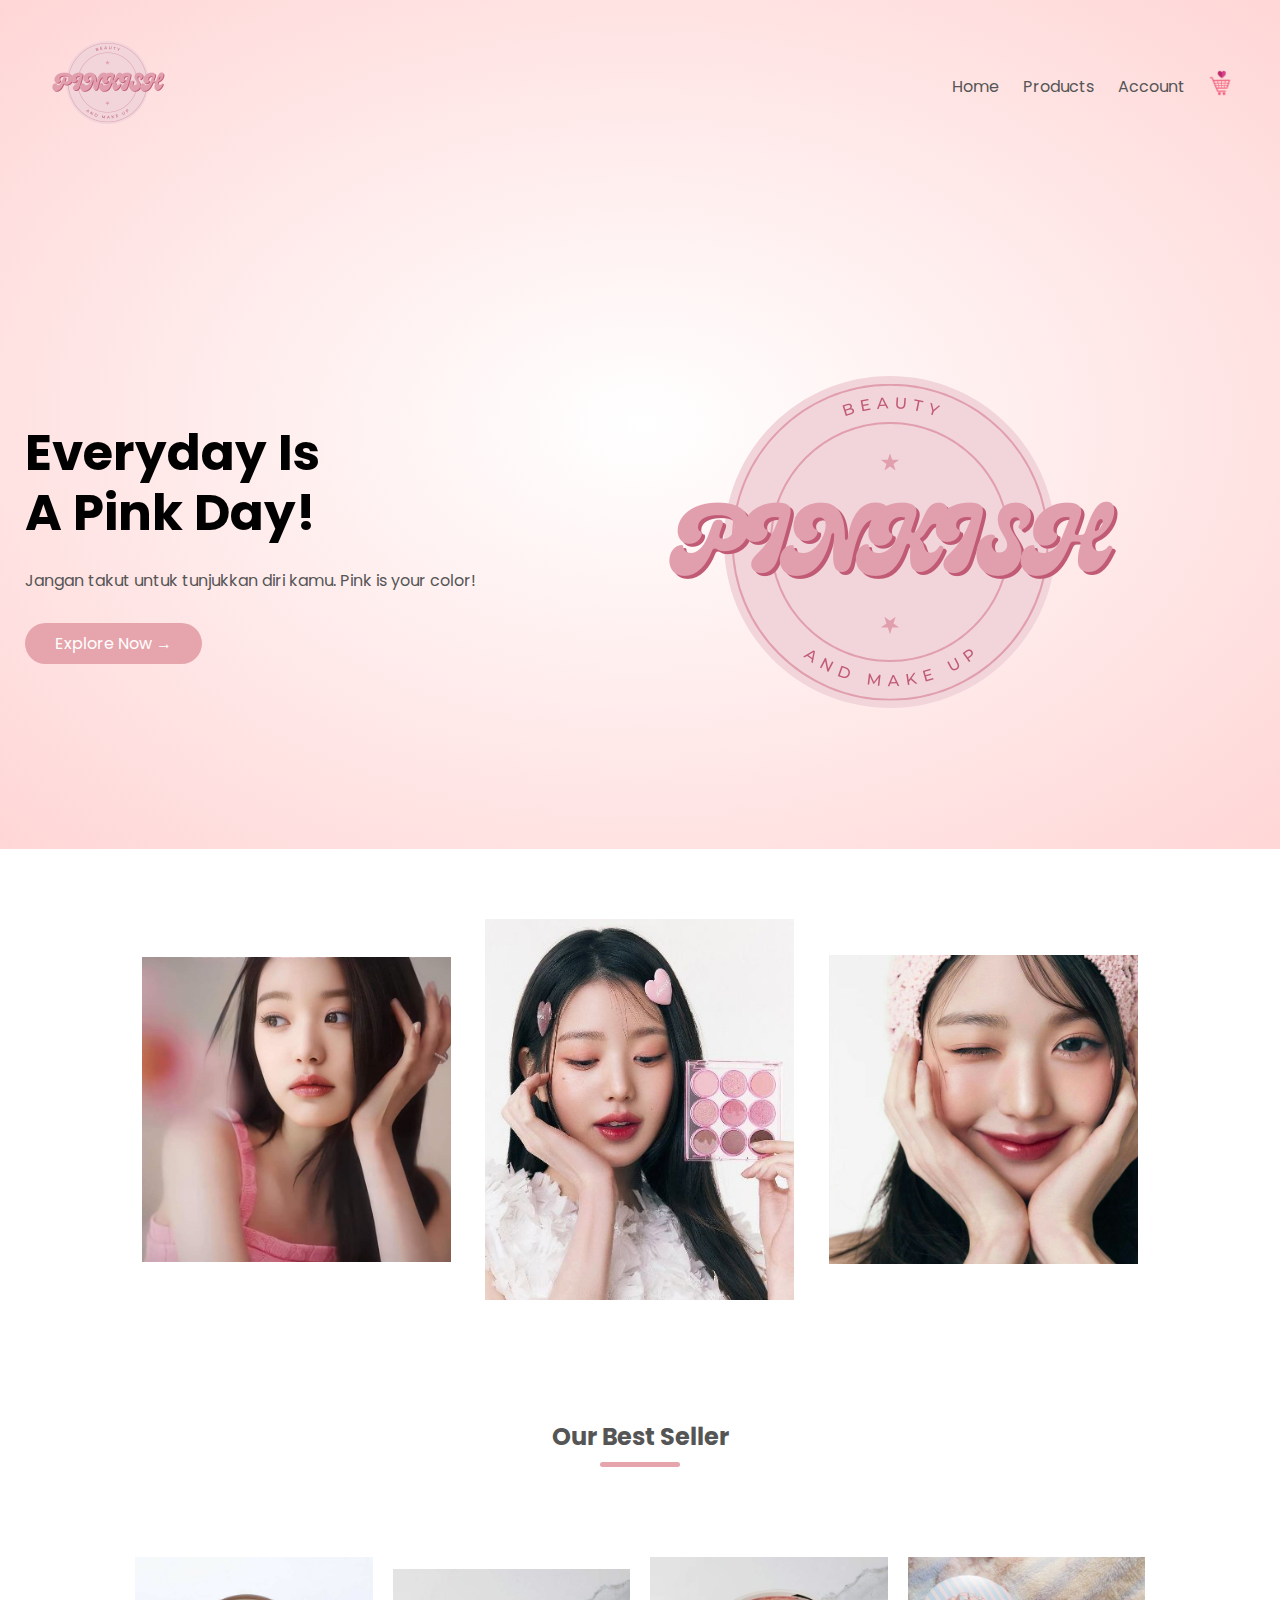
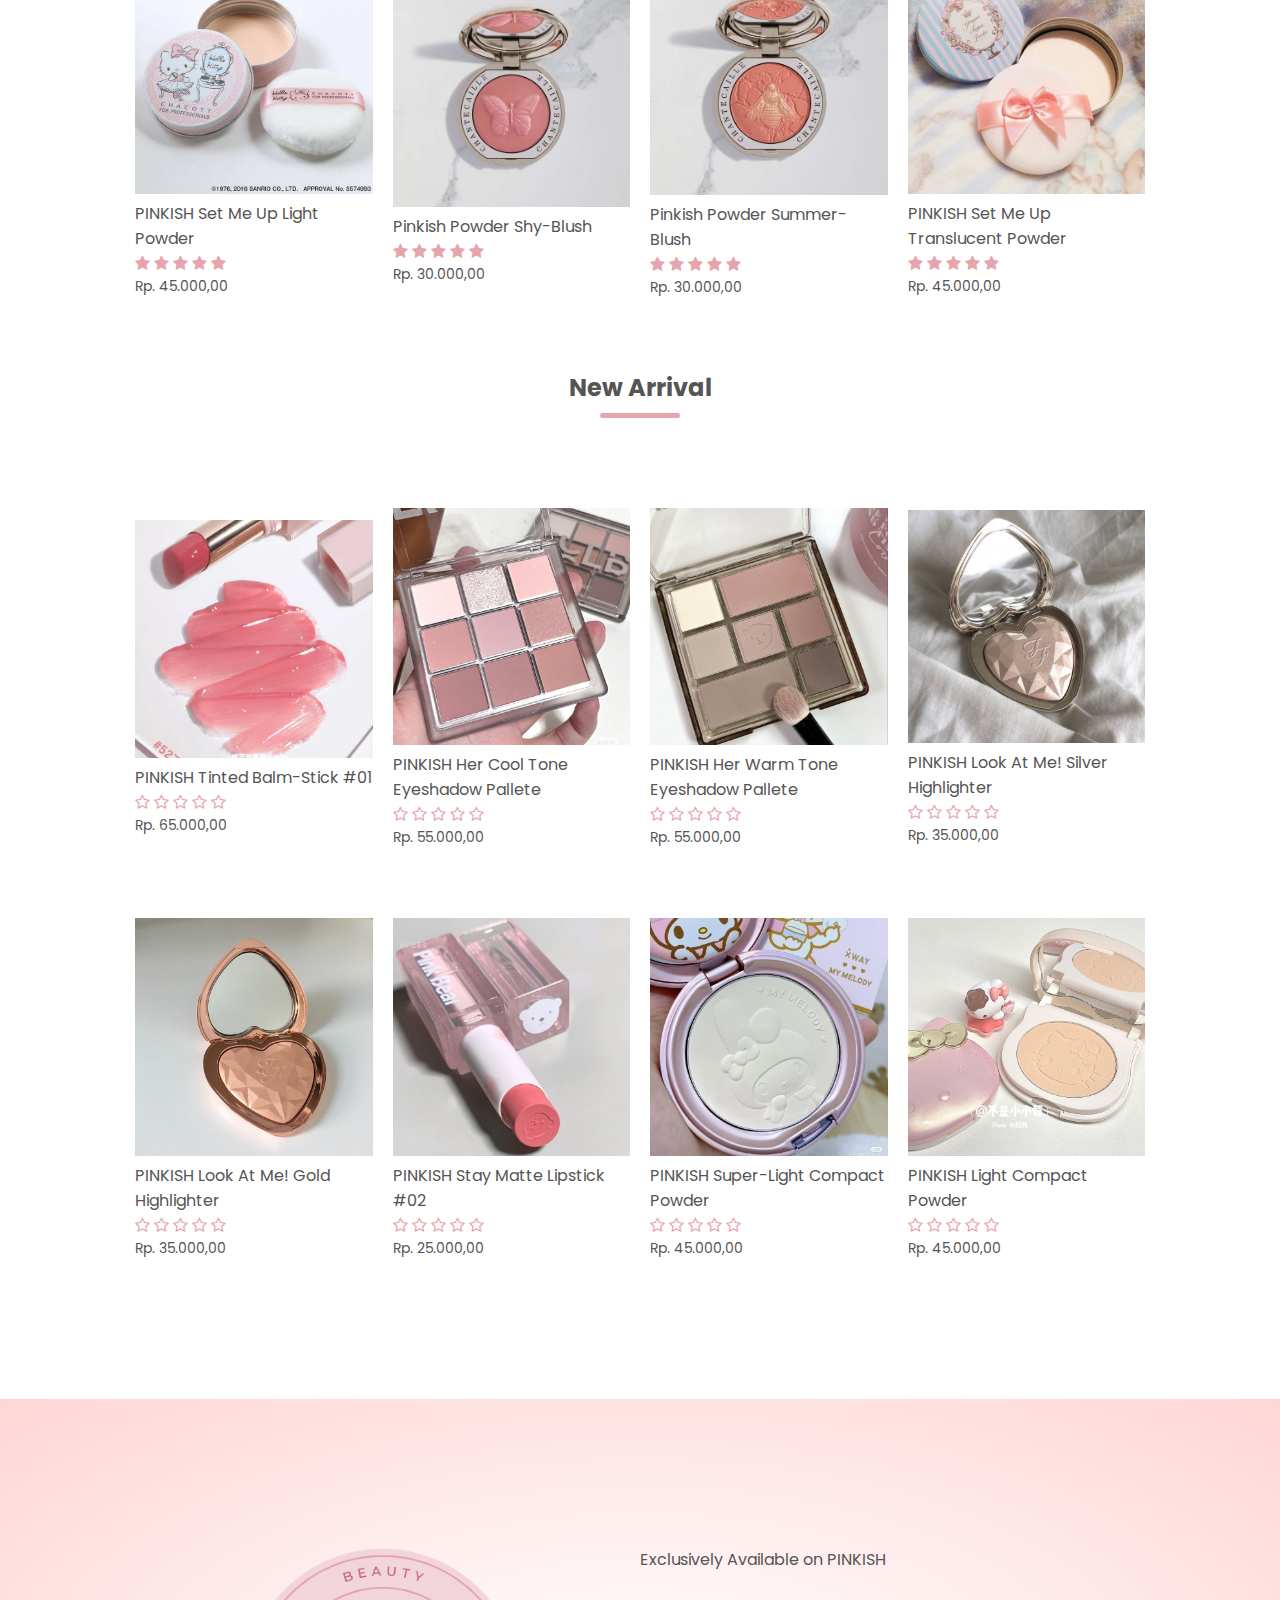
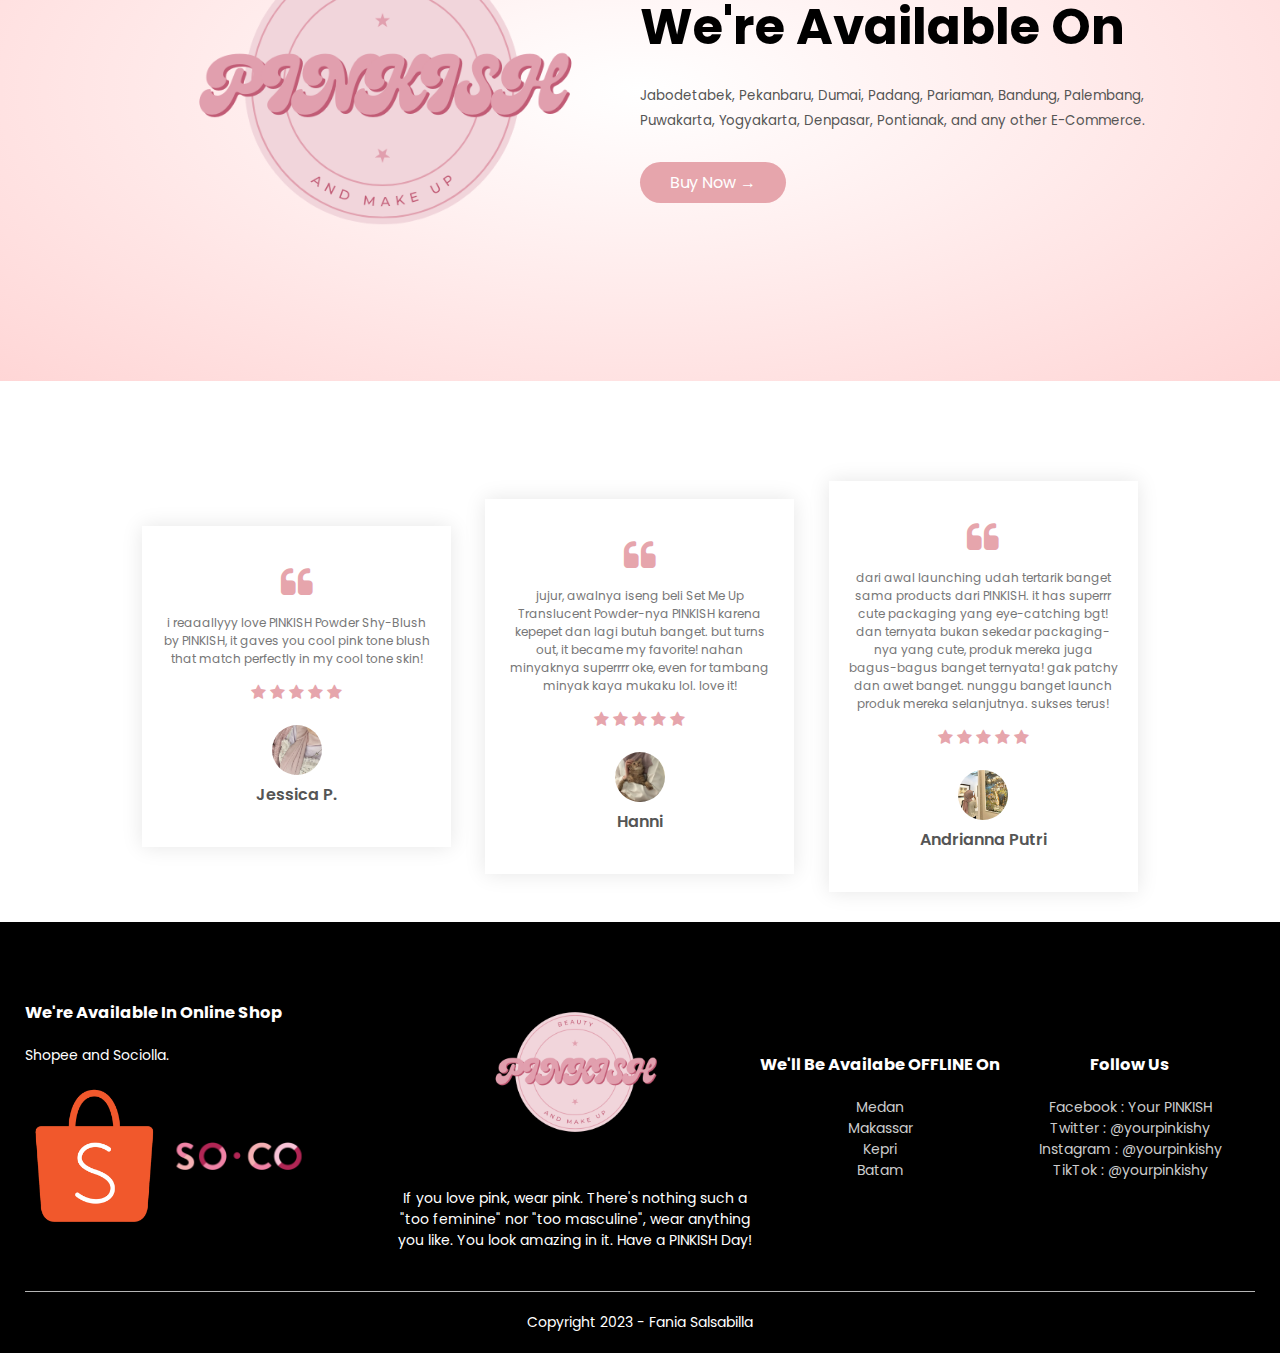
<file: index.html>
<!DOCTYPE html>
<html lang="en">
  <head>
    <meta charset="UTF-8" />
    <meta name="viewport" content="width=device-width, initial-scale=1.0" />
    <title>PINKISH | Your Make-Up Store</title>
    <link rel="stylesheet" href="style.css" />
    <link
      href="https://fonts.googleapis.com/css2?family=Poppins:wght@300;400;500;600;700&display=swap"
      rel="stylesheet"
    />
    <link
      rel="stylesheet"
      href="https://stackpath.bootstrapcdn.com/font-awesome/4.7.0/css/font-awesome.min.css"
    />
  </head>

  <body>
    <div class="header">
      <div class="container">
        <div class="navbar">
          <div class="logo">
            <a href="index.html"
              ><img src="logo.png" alt="logo" width="125px"
            /></a>
          </div>
          <nav>
            <ul id="MenuItems">
              <li><a href="index.html">Home</a></li>
              <li><a href="products.html">Products</a></li>
              <li><a href="account.html">Account</a></li>
            </ul>
          </nav>
          <a href="cart.html"
            ><img src="images/cart.png" width="30px" height="30px"
          /></a>
          <img src="images/menu.png" class="menu-icon" onclick="menutoggle()" />
        </div>
        <div class="row">
          <div class="col-2">
            <h1>
              Everyday Is <br />
              A Pink Day!
            </h1>
            <p>
              Jangan takut untuk tunjukkan diri kamu. Pink is your color!<br />
            </p>
            <a href="" class="btn">Explore Now &#8594;</a>
          </div>
          <div class="col-2">
            <img src="images/logo.png" />
          </div>
        </div>
      </div>
    </div>

    <!-- Feadtued Categories -->

    <div class="categories">
      <div class="small-container">
        <div class="row">
          <div class="col-3">
            <img src="images/mywony.jpg" />
          </div>
          <div class="col-3">
            <img src="images/wony.jpg" />
          </div>
          <div class="col-3">
            <img src="images/jang.jpg" />
          </div>
        </div>
      </div>
    </div>

    <!-- Featured Products -->

    <div class="small-container">
      <h2 class="title">Our Best Seller</h2>
      <div class="row">
        <div class="col-4">
          <a href="product_details.html"
            ><img src="images/translucent.jpg"
          /></a>
          <h4>PINKISH Set Me Up Light Powder</h4>
          <div class="rating">
            <i class="fa fa-star"></i>
            <i class="fa fa-star"></i>
            <i class="fa fa-star"></i>
            <i class="fa fa-star"></i>
            <i class="fa fa-star"></i>
          </div>
          <p>Rp. 45.000,00</p>
        </div>
        <div class="col-4">
          <img src="images/shyblush.jpg" />
          <h4>Pinkish Powder Shy-Blush</h4>
          <div class="rating">
            <i class="fa fa-star"></i>
            <i class="fa fa-star"></i>
            <i class="fa fa-star"></i>
            <i class="fa fa-star"></i>
            <i class="fa fa-star"></i>
          </div>
          <p>Rp. 30.000,00</p>
        </div>
        <div class="col-4">
          <img src="images/summerblush.jpg" />
          <h4>Pinkish Powder Summer-Blush</h4>
          <div class="rating">
            <i class="fa fa-star"></i>
            <i class="fa fa-star"></i>
            <i class="fa fa-star"></i>
            <i class="fa fa-star"></i>
            <i class="fa fa-star"></i>
          </div>
          <p>Rp. 30.000,00</p>
        </div>
        <div class="col-4">
          <img src="images/light.jpg" />
          <h4>PINKISH Set Me Up Translucent Powder</h4>
          <div class="rating">
            <i class="fa fa-star"></i>
            <i class="fa fa-star"></i>
            <i class="fa fa-star"></i>
            <i class="fa fa-star"></i>
            <i class="fa fa-star"></i>
          </div>
          <p>Rp. 45.000,00</p>
        </div>
      </div>
      <h2 class="title">New Arrival</h2>
      <div class="row">
        <div class="col-4">
          <img src="images/pinkbalm.jfif" />
          <h4>PINKISH Tinted Balm-Stick #01</h4>
          <div class="rating">
            <i class="fa fa-star-o"></i>
            <i class="fa fa-star-o"></i>
            <i class="fa fa-star-o"></i>
            <i class="fa fa-star-o"></i>
            <i class="fa fa-star-o"></i>
          </div>
          <p>Rp. 65.000,00</p>
        </div>
        <div class="col-4">
          <img src="images/cooltone.jfif" />
          <h4>PINKISH Her Cool Tone Eyeshadow Pallete</h4>
          <div class="rating">
            <i class="fa fa-star-o"></i>
            <i class="fa fa-star-o"></i>
            <i class="fa fa-star-o"></i>
            <i class="fa fa-star-o"></i>
            <i class="fa fa-star-o"></i>
          </div>
          <p>Rp. 55.000,00</p>
        </div>
        <div class="col-4">
          <img src="images/warmtone.jfif" />
          <h4>PINKISH Her Warm Tone Eyeshadow Pallete</h4>
          <div class="rating">
            <i class="fa fa-star-o"></i>
            <i class="fa fa-star-o"></i>
            <i class="fa fa-star-o"></i>
            <i class="fa fa-star-o"></i>
            <i class="fa fa-star-o"></i>
          </div>
          <p>Rp. 55.000,00</p>
        </div>
        <div class="col-4">
          <img src="images/silver.jfif" />
          <h4>PINKISH Look At Me! Silver Highlighter</h4>
          <div class="rating">
            <i class="fa fa-star-o"></i>
            <i class="fa fa-star-o"></i>
            <i class="fa fa-star-o"></i>
            <i class="fa fa-star-o"></i>
            <i class="fa fa-star-o"></i>
          </div>
          <p>Rp. 35.000,00</p>
        </div>
      </div>
      <div class="row">
        <div class="col-4">
          <img src="images/gold.jfif" />
          <h4>PINKISH Look At Me! Gold Highlighter</h4>
          <div class="rating">
            <i class="fa fa-star-o"></i>
            <i class="fa fa-star-o"></i>
            <i class="fa fa-star-o"></i>
            <i class="fa fa-star-o"></i>
            <i class="fa fa-star-o"></i>
          </div>
          <p>Rp. 35.000,00</p>
        </div>
        <div class="col-4">
          <img src="images/lipmatte.jfif" />
          <h4>PINKISH Stay Matte Lipstick #02</h4>
          <div class="rating">
            <i class="fa fa-star-o"></i>
            <i class="fa fa-star-o"></i>
            <i class="fa fa-star-o"></i>
            <i class="fa fa-star-o"></i>
            <i class="fa fa-star-o"></i>
          </div>
          <p>Rp. 25.000,00</p>
        </div>
        <div class="col-4">
          <img src="images/superlightcom.jfif" />
          <h4>PINKISH Super-Light Compact Powder</h4>
          <div class="rating">
            <i class="fa fa-star-o"></i>
            <i class="fa fa-star-o"></i>
            <i class="fa fa-star-o"></i>
            <i class="fa fa-star-o"></i>
            <i class="fa fa-star-o"></i>
          </div>
          <p>Rp. 45.000,00</p>
        </div>
        <div class="col-4">
          <img src="images/lightcom.jfif" />
          <h4>PINKISH Light Compact Powder</h4>
          <div class="rating">
            <i class="fa fa-star-o"></i>
            <i class="fa fa-star-o"></i>
            <i class="fa fa-star-o"></i>
            <i class="fa fa-star-o"></i>
            <i class="fa fa-star-o"></i>
          </div>
          <p>Rp. 45.000,00</p>
        </div>
      </div>
    </div>

    <!-- Offer -->
    <div class="offer">
      <div class="small-container">
        <div class="row">
          <div class="col-2">
            <img src="images/logo.png" class="offer-img" />
          </div>
          <div class="col-2">
            <p>Exclusively Available on PINKISH</p>
            <h1>We're Available On</h1>
            <small
              >Jabodetabek, Pekanbaru, Dumai, Padang, Pariaman, Bandung,
              Palembang, Puwakarta, Yogyakarta, Denpasar, Pontianak, and any
              other E-Commerce.<br
            /></small>
            <a href="products.html" class="btn">Buy Now &#8594;</a>
          </div>
        </div>
      </div>
    </div>

    <!-- Testimonial -->
    <div class="testimonial">
      <div class="small-container">
        <div class="row">
          <div class="col-3">
            <i class="fa fa-quote-left"></i>
            <p>
              i reaaallyyy love PINKISH Powder Shy-Blush by PINKISH, it gaves
              you cool pink tone blush that match perfectly in my cool tone
              skin!
            </p>
            <div class="rating">
              <i class="fa fa-star"></i>
              <i class="fa fa-star"></i>
              <i class="fa fa-star"></i>
              <i class="fa fa-star"></i>
              <i class="fa fa-star"></i>
            </div>
            <img src="images/jessica.jfif" />
            <h3>Jessica P.</h3>
          </div>
          <div class="col-3">
            <i class="fa fa-quote-left"></i>
            <p>
              jujur, awalnya iseng beli Set Me Up Translucent Powder-nya PINKISH
              karena kepepet dan lagi butuh banget. but turns out, it became my
              favorite! nahan minyaknya superrrr oke, even for tambang minyak
              kaya mukaku lol. love it!
            </p>
            <div class="rating">
              <i class="fa fa-star"></i>
              <i class="fa fa-star"></i>
              <i class="fa fa-star"></i>
              <i class="fa fa-star"></i>
              <i class="fa fa-star"></i>
            </div>
            <img src="images/hanni.jfif" />
            <h3>Hanni</h3>
          </div>
          <div class="col-3">
            <i class="fa fa-quote-left"></i>
            <p>
              dari awal launching udah tertarik banget sama products dari
              PINKISH. it has superrr cute packaging yang eye-catching bgt! dan
              ternyata bukan sekedar packaging-nya yang cute, produk mereka juga
              bagus-bagus banget ternyata! gak patchy dan awet banget. nunggu
              banget launch produk mereka selanjutnya. sukses terus!
            </p>
            <div class="rating">
              <i class="fa fa-star"></i>
              <i class="fa fa-star"></i>
              <i class="fa fa-star"></i>
              <i class="fa fa-star"></i>
              <i class="fa fa-star"></i>
            </div>
            <img src="images/andriana.jfif" />
            <h3>Andrianna Putri</h3>
          </div>
        </div>
      </div>
    </div>

    <!-- Footer -->
    <div class="footer">
      <div class="container">
        <div class="row">
          <div class="footer-col-1">
            <h3>We're Available In Online Shop</h3>
            <p>Shopee and Sociolla.</p>
            <div class="app-logo">
              <img src="images/shopee.png" />
              <img src="images/sociolla.png" />
            </div>
          </div>
          <div class="footer-col-2">
            <img src="images/logo.png" />
            <p>
              If you love pink, wear pink. There's nothing such a "too feminine"
              nor "too masculine", wear anything you like. You look amazing in
              it. Have a PINKISH Day!
            </p>
          </div>
          <div class="footer-col-3">
            <h3>We'll Be Availabe OFFLINE On</h3>
            <ul>
              <li>Medan</li>
              <li>Makassar</li>
              <li>Kepri</li>
              <li>Batam</li>
            </ul>
          </div>
          <div class="footer-col-4">
            <h3>Follow Us</h3>
            <ul>
              <li>Facebook : Your PINKISH</li>
              <li>Twitter : @yourpinkishy</li>
              <li>Instagram : @yourpinkishy</li>
              <li>TikTok : @yourpinkishy</li>
            </ul>
          </div>
        </div>
        <hr />
        <p class="copyright">Copyright 2023 - Fania Salsabilla</p>
      </div>
    </div>

    <!-- javascript -->

    <script>
      var MenuItems = document.getElementById("MenuItems");
      MenuItems.style.maxHeight = "0px";
      function menutoggle() {
        if (MenuItems.style.maxHeight == "0px") {
          MenuItems.style.maxHeight = "200px";
        } else {
          MenuItems.style.maxHeight = "0px";
        }
      }
    </script>
  </body>
</html>
</file>
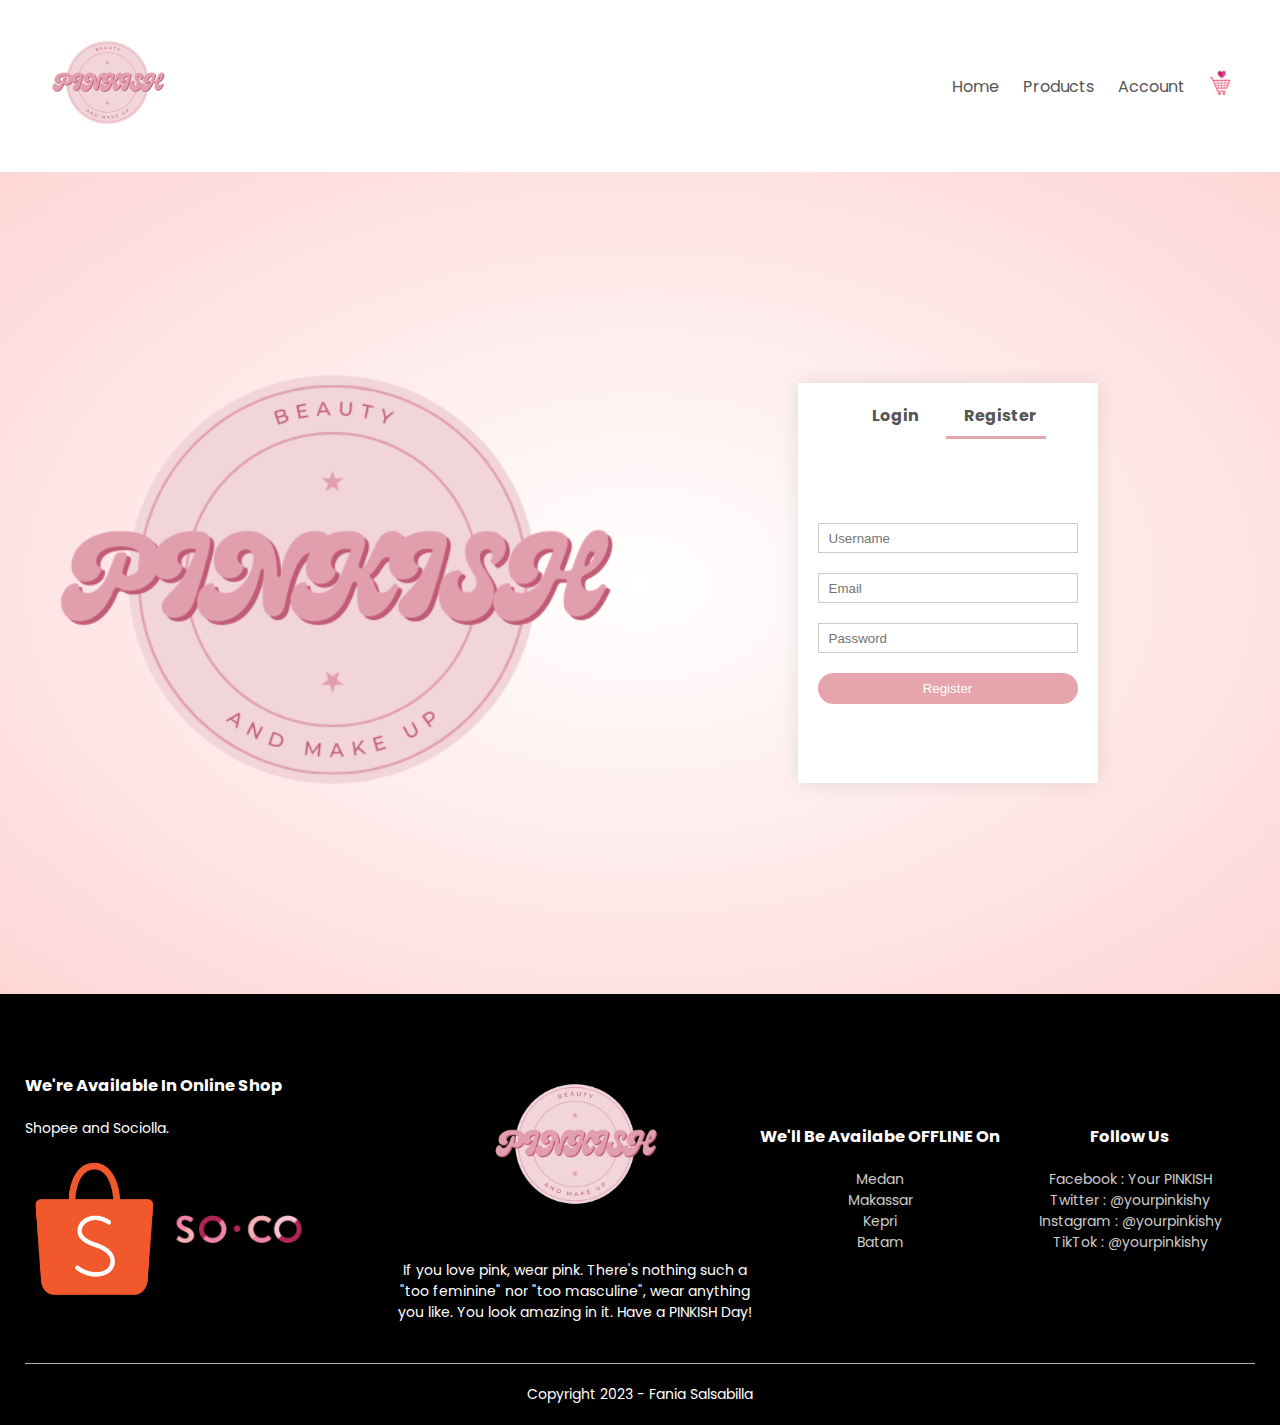
<file: account.html>
<!DOCTYPE html>
<html lang="en">
  <head>
    <meta charset="UTF-8" />
    <meta name="viewport" content="width=device-width, initial-scale=1.0" />
    <title>Account | PINKISH</title>
    <link rel="stylesheet" href="style.css" />
    <link
      href="https://fonts.googleapis.com/css2?family=Poppins:wght@300;400;500;600;700&display=swap"
      rel="stylesheet"
    />
    <link
      rel="stylesheet"
      href="https://stackpath.bootstrapcdn.com/font-awesome/4.7.0/css/font-awesome.min.css"
    />
  </head>

  <body>
    <div class="container">
      <div class="navbar">
        <div class="logo">
          <a href="index.html"
            ><img src="images/logo.png" alt="logo" width="125px"
          /></a>
        </div>
        <nav>
          <ul id="MenuItems">
            <li><a href="index.html">Home</a></li>
            <li><a href="products.html">Products</a></li>
            <li><a href="account.html">Account</a></li>
          </ul>
        </nav>
        <a href="cart.html"
          ><img src="images/cart.png" width="30px" height="30px"
        /></a>
        <img src="images/logo.png" class="menu-icon" onclick="menutoggle()" />
      </div>
    </div>

    <!-- Account Page -->
    <div class="account-page">
      <div class="container">
        <div class="row">
          <div class="col-2">
            <img src="images/logo.png" width="100%" />
          </div>
          <div class="col-2">
            <div class="form-container">
              <div class="form-btn">
                <span onclick="login()">Login</span>
                <span onclick="register()">Register</span>
                <hr id="Indicator" />
              </div>
              <form id="LoginForm">
                <input type="text" placeholder="Username" />
                <input type="password" placeholder="Password" />
                <button type="submit" class="btn">Login</button>
                <a href="">Forget Password</a>
              </form>

              <form id="RegForm">
                <input type="text" placeholder="Username" />
                <input type="email" placeholder="Email" />
                <input type="password" placeholder="Password" />
                <button type="submit" class="btn">Register</button>
              </form>
            </div>
          </div>
        </div>
      </div>
    </div>

    <!-- Footer -->
    <div class="footer">
      <div class="container">
        <div class="row">
          <div class="footer-col-1">
            <h3>We're Available In Online Shop</h3>
            <p>Shopee and Sociolla.</p>
            <div class="app-logo">
              <img src="images/shopee.png" />
              <img src="images/sociolla.png" />
            </div>
          </div>
          <div class="footer-col-2">
            <img src="images/logo.png" />
            <p>
              If you love pink, wear pink. There's nothing such a "too feminine"
              nor "too masculine", wear anything you like. You look amazing in
              it. Have a PINKISH Day!
            </p>
          </div>
          <div class="footer-col-3">
            <h3>We'll Be Availabe OFFLINE On</h3>
            <ul>
              <li>Medan</li>
              <li>Makassar</li>
              <li>Kepri</li>
              <li>Batam</li>
            </ul>
          </div>
          <div class="footer-col-4">
            <h3>Follow Us</h3>
            <ul>
              <li>Facebook : Your PINKISH</li>
              <li>Twitter : @yourpinkishy</li>
              <li>Instagram : @yourpinkishy</li>
              <li>TikTok : @yourpinkishy</li>
            </ul>
          </div>
        </div>
        <hr />
        <p class="copyright">Copyright 2023 - Fania Salsabilla</p>
      </div>
    </div>

    <!-- javascript -->

    <script>
      var MenuItems = document.getElementById("MenuItems");
      MenuItems.style.maxHeight = "0px";
      function menutoggle() {
        if (MenuItems.style.maxHeight == "0px") {
          MenuItems.style.maxHeight = "200px";
        } else {
          MenuItems.style.maxHeight = "0px";
        }
      }
    </script>

    <!-- Toggle Form -->
    <script>
      var LoginForm = document.getElementById("LoginForm");
      var RegForm = document.getElementById("RegForm");
      var Indicator = document.getElementById("Indicator");
      function register() {
        RegForm.style.transform = "translatex(0px)";
        LoginForm.style.transform = "translatex(0px)";
        Indicator.style.transform = "translateX(100px)";
      }
      function login() {
        RegForm.style.transform = "translatex(300px)";
        LoginForm.style.transform = "translatex(300px)";
        Indicator.style.transform = "translate(0px)";
      }
    </script>
  </body>
</html>
</file>
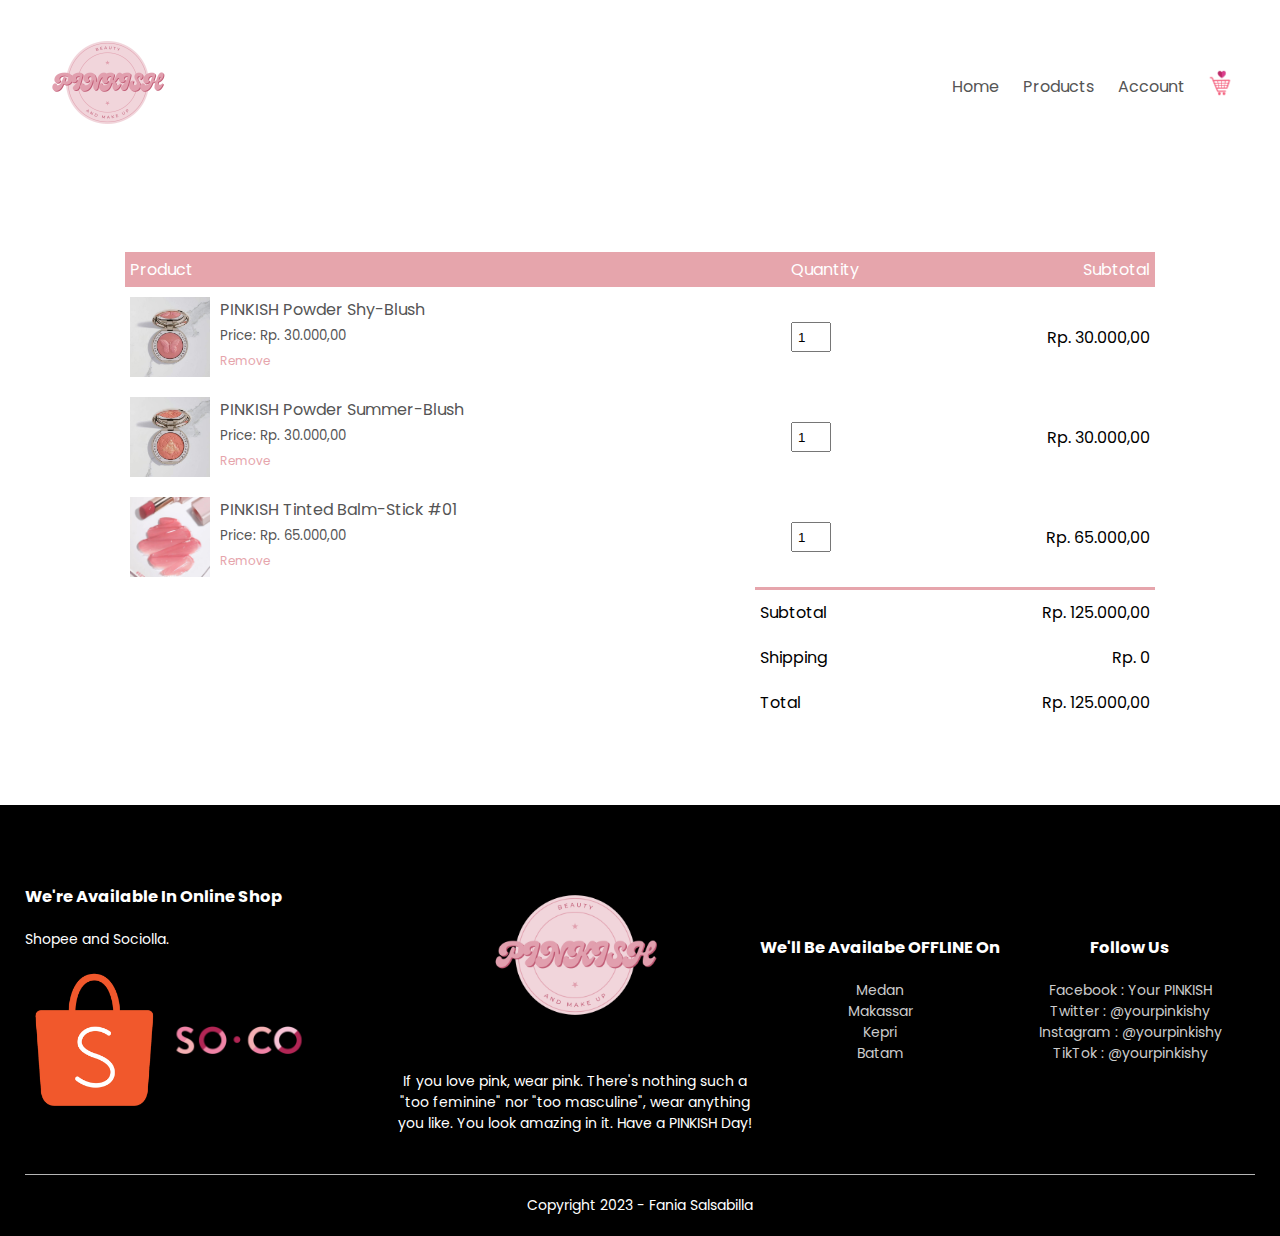
<file: cart.html>
<!DOCTYPE html>
<html lang="en">
  <head>
    <meta charset="UTF-8" />
    <meta name="viewport" content="width=device-width, initial-scale=1.0" />
    <title>Charts | PINKISH</title>
    <link rel="stylesheet" href="style.css" />
    <link
      href="https://fonts.googleapis.com/css2?family=Poppins:wght@300;400;500;600;700&display=swap"
      rel="stylesheet"
    />
    <link
      rel="stylesheet"
      href="https://stackpath.bootstrapcdn.com/font-awesome/4.7.0/css/font-awesome.min.css"
    />
  </head>

  <body>
    <div class="container">
      <div class="navbar">
        <div class="logo">
          <a href="index.html"
            ><img src="images/logo.png" alt="logo" width="125px"
          /></a>
        </div>
        <nav>
          <ul id="MenuItems">
            <li><a href="index.html">Home</a></li>
            <li><a href="products.html">Products</a></li>
            <li><a href="account.html">Account</a></li>
          </ul>
        </nav>
        <a href="cart.html"
          ><img src="images/cart.png" width="30px" height="30px"
        /></a>
        <img src="images/menu.png" class="menu-icon" onclick="menutoggle()" />
      </div>
    </div>

    <!-- Cart items details -->
    <div class="small-container cart-page">
      <table>
        <tr>
          <th>Product</th>
          <th>Quantity</th>
          <th>Subtotal</th>
        </tr>
        <tr>
          <td>
            <div class="cart-info">
              <img src="images/shyblush.jpg" />
              <div>
                <p>PINKISH Powder Shy-Blush</p>
                <small>Price: Rp. 30.000,00 </small>
                <br />
                <a href="">Remove</a>
              </div>
            </div>
          </td>
          <td><input type="number" value="1" /></td>
          <td>Rp. 30.000,00</td>
        </tr>
        <tr>
          <td>
            <div class="cart-info">
              <img src="images/summerblush.jpg" />
              <div>
                <p>PINKISH Powder Summer-Blush</p>
                <small>Price: Rp. 30.000,00</small>
                <br />
                <a href="">Remove</a>
              </div>
            </div>
          </td>
          <td><input type="number" value="1" /></td>
          <td>Rp. 30.000,00</td>
        </tr>
        <tr>
          <td>
            <div class="cart-info">
              <img src="images/pinkbalm.jfif" />
              <div>
                <p>PINKISH Tinted Balm-Stick #01</p>
                <small>Price: Rp. 65.000,00</small>
                <br />
                <a href="">Remove</a>
              </div>
            </div>
          </td>
          <td><input type="number" value="1" /></td>
          <td>Rp. 65.000,00</td>
        </tr>
      </table>
      <div class="total-price">
        <table>
          <tr>
            <td>Subtotal</td>
            <td>Rp. 125.000,00</td>
          </tr>
          <tr>
            <td>Shipping</td>
            <td>Rp. 0</td>
          </tr>
          <tr>
            <td>Total</td>
            <td>Rp. 125.000,00</td>
          </tr>
        </table>
      </div>
    </div>

    <!-- Footer -->
    <div class="footer">
      <div class="container">
        <div class="row">
          <div class="footer-col-1">
            <h3>We're Available In Online Shop</h3>
            <p>Shopee and Sociolla.</p>
            <div class="app-logo">
              <img src="images/shopee.png" />
              <img src="images/sociolla.png" />
            </div>
          </div>
          <div class="footer-col-2">
            <img src="images/logo.png" />
            <p>
              If you love pink, wear pink. There's nothing such a "too feminine"
              nor "too masculine", wear anything you like. You look amazing in
              it. Have a PINKISH Day!
            </p>
          </div>
          <div class="footer-col-3">
            <h3>We'll Be Availabe OFFLINE On</h3>
            <ul>
              <li>Medan</li>
              <li>Makassar</li>
              <li>Kepri</li>
              <li>Batam</li>
            </ul>
          </div>
          <div class="footer-col-4">
            <h3>Follow Us</h3>
            <ul>
              <li>Facebook : Your PINKISH</li>
              <li>Twitter : @yourpinkishy</li>
              <li>Instagram : @yourpinkishy</li>
              <li>TikTok : @yourpinkishy</li>
            </ul>
          </div>
        </div>
        <hr />
        <p class="copyright">Copyright 2023 - Fania Salsabilla</p>
      </div>
    </div>

    <!-- javascript -->

    <script>
      var MenuItems = document.getElementById("MenuItems");
      MenuItems.style.maxHeight = "0px";
      function menutoggle() {
        if (MenuItems.style.maxHeight == "0px") {
          MenuItems.style.maxHeight = "200px";
        } else {
          MenuItems.style.maxHeight = "0px";
        }
      }
    </script>
  </body>
</html>
</file>
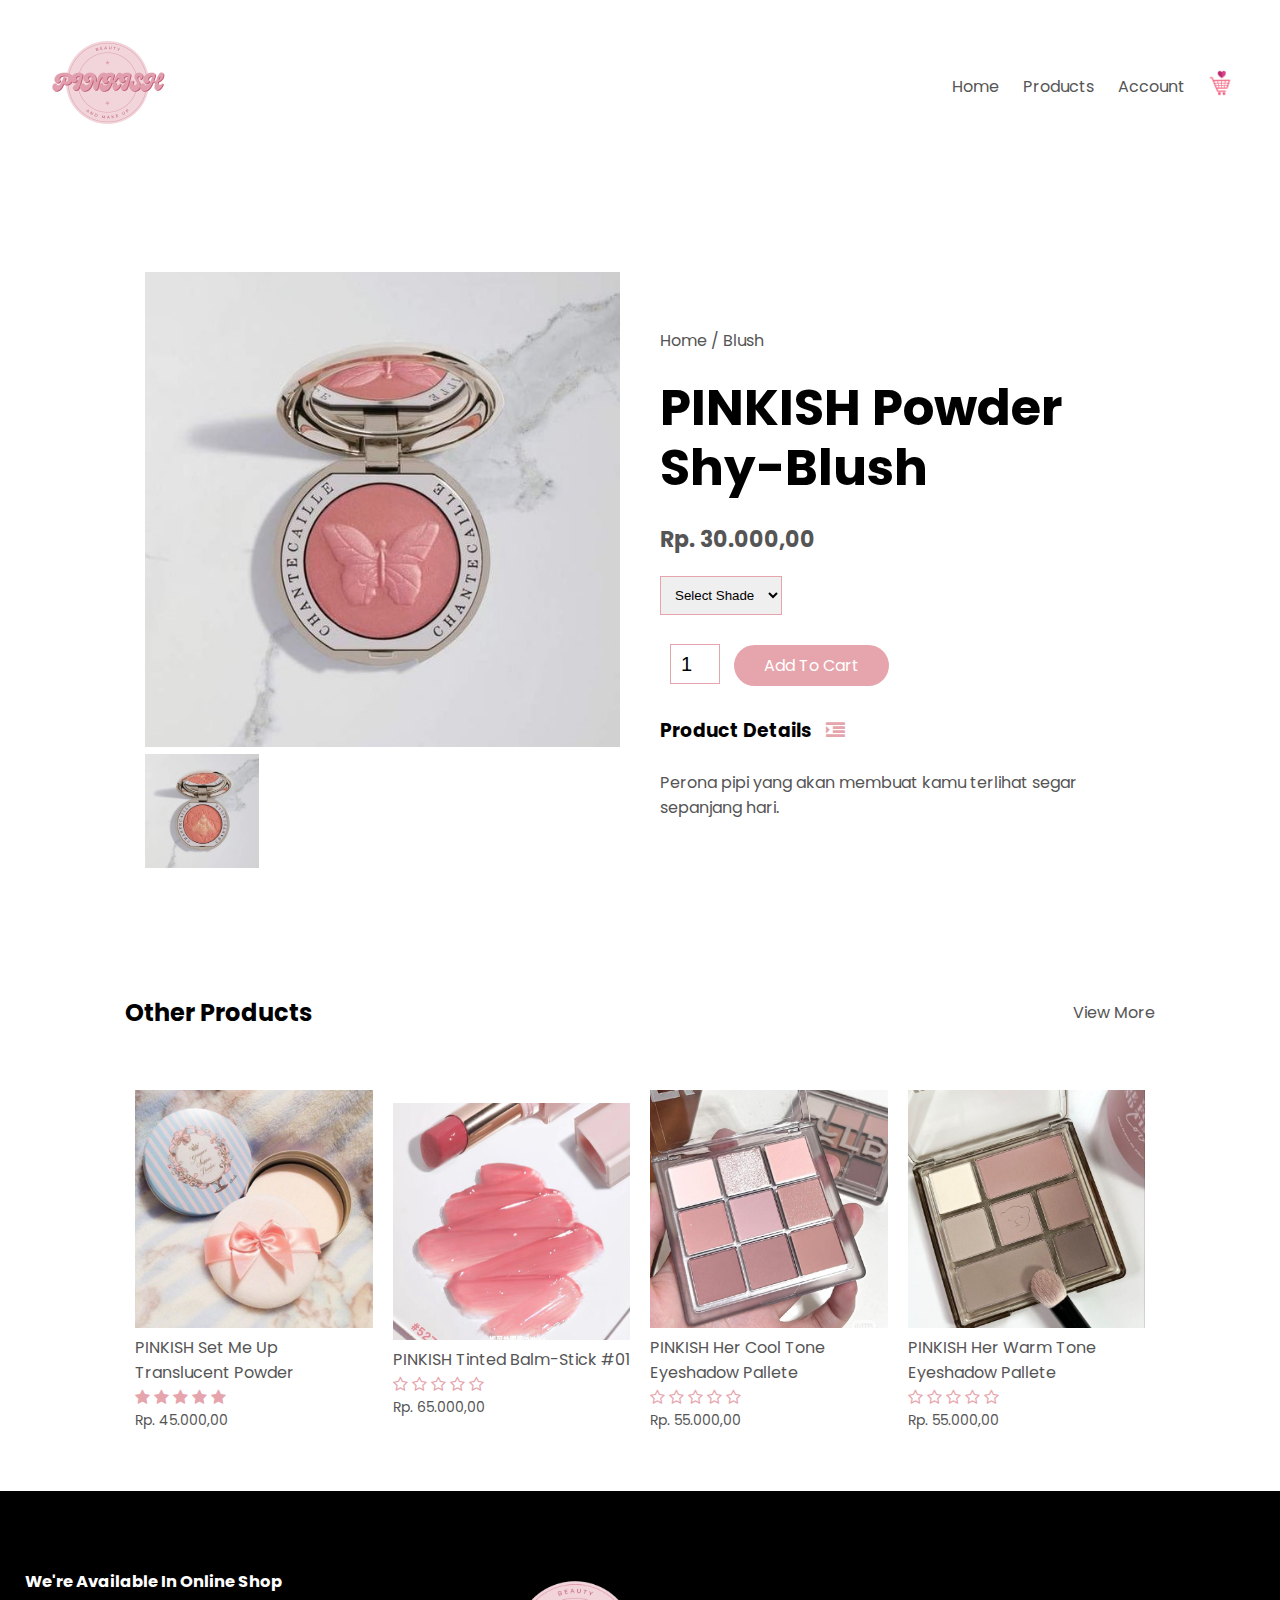
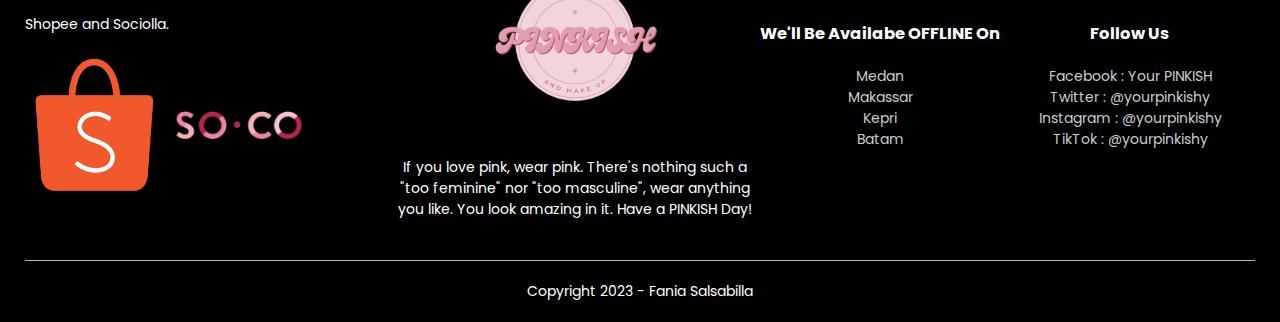
<file: productDetails.html>
<!DOCTYPE html>
<html lang="en">
  <head>
    <meta charset="UTF-8" />
    <meta name="viewport" content="width=device-width, initial-scale=1.0" />
    <title>Product Details / PINKISH</title>
    <link rel="stylesheet" href="style.css" />
    <link
      href="https://fonts.googleapis.com/css2?family=Poppins:wght@300;400;500;600;700&display=swap"
      rel="stylesheet"
    />
    <link
      rel="stylesheet"
      href="https://stackpath.bootstrapcdn.com/font-awesome/4.7.0/css/font-awesome.min.css"
    />
  </head>

  <body>
    <div class="container">
      <div class="navbar">
        <div class="logo">
          <a href="index.html"
            ><img src="images/logo.png" alt="logo" width="125px"
          /></a>
        </div>
        <nav>
          <ul id="MenuItems">
            <li><a href="index.html">Home</a></li>
            <li><a href="products.html">Products</a></li>
            <li><a href="account.html">Account</a></li>
          </ul>
        </nav>
        <a href="cart.html"
          ><img src="images/cart.png" width="30px" height="30px"
        /></a>
        <img src="images/menu.png" class="menu-icon" onclick="menutoggle()" />
      </div>
    </div>

    <!-- Single Products -->
    <div class="small-container single-product">
      <div class="row">
        <div class="col-2">
          <img src="images/shyblush.jpg" width="100%" id="ProductImg" />

          <div class="small-img-row">
            <div class="small-img-col">
              <img
                src="images/summerblush.jpg"
                width="100%"
                class="small-img"
              />
            </div>
          </div>
        </div>
        <div class="col-2">
          <p>Home / Blush</p>
          <h1>PINKISH Powder Shy-Blush</h1>
          <h4>Rp. 30.000,00</h4>
          <select>
            <option>Select Shade</option>
            <option>Shy</option>
            <option>Summer</option>
          </select>
          <input type="number" value="1" />
          <a href="" class="btn">Add To Cart</a>

          <h3>Product Details <i class="fa fa-indent"></i></h3>
          <br />
          <p>
            Perona pipi yang akan membuat kamu terlihat segar sepanjang hari.
          </p>
        </div>
      </div>
    </div>
    <!-- title -->
    <div class="small-container">
      <div class="row row-2">
        <h2>Other Products</h2>
        <p>View More</p>
      </div>
    </div>
    <!-- Products -->
    <div class="small-container">
      <div class="row">
        <div class="col-4">
          <img src="images/light.jpg" />
          <h4>PINKISH Set Me Up Translucent Powder</h4>
          <div class="rating">
            <i class="fa fa-star"></i>
            <i class="fa fa-star"></i>
            <i class="fa fa-star"></i>
            <i class="fa fa-star"></i>
            <i class="fa fa-star"></i>
          </div>
          <p>Rp. 45.000,00</p>
        </div>
        <div class="col-4">
          <img src="images/pinkbalm.jfif" />
          <h4>PINKISH Tinted Balm-Stick #01</h4>
          <div class="rating">
            <i class="fa fa-star-o"></i>
            <i class="fa fa-star-o"></i>
            <i class="fa fa-star-o"></i>
            <i class="fa fa-star-o"></i>
            <i class="fa fa-star-o"></i>
          </div>
          <p>Rp. 65.000,00</p>
        </div>
        <div class="col-4">
          <img src="images/cooltone.jfif" />
          <h4>PINKISH Her Cool Tone Eyeshadow Pallete</h4>
          <div class="rating">
            <i class="fa fa-star-o"></i>
            <i class="fa fa-star-o"></i>
            <i class="fa fa-star-o"></i>
            <i class="fa fa-star-o"></i>
            <i class="fa fa-star-o"></i>
          </div>
          <p>Rp. 55.000,00</p>
        </div>
        <div class="col-4">
          <img src="images/warmtone.jfif" />
          <h4>PINKISH Her Warm Tone Eyeshadow Pallete</h4>
          <div class="rating">
            <i class="fa fa-star-o"></i>
            <i class="fa fa-star-o"></i>
            <i class="fa fa-star-o"></i>
            <i class="fa fa-star-o"></i>
            <i class="fa fa-star-o"></i>
          </div>
          <p>Rp. 55.000,00</p>
        </div>
      </div>
    </div>

    <!-- Footer -->
    <div class="footer">
      <div class="container">
        <div class="row">
          <div class="footer-col-1">
            <h3>We're Available In Online Shop</h3>
            <p>Shopee and Sociolla.</p>
            <div class="app-logo">
              <img src="images/shopee.png" />
              <img src="images/sociolla.png" />
            </div>
          </div>
          <div class="footer-col-2">
            <img src="images/logo.png" />
            <p>
              If you love pink, wear pink. There's nothing such a "too feminine"
              nor "too masculine", wear anything you like. You look amazing in
              it. Have a PINKISH Day!
            </p>
          </div>
          <div class="footer-col-3">
            <h3>We'll Be Availabe OFFLINE On</h3>
            <ul>
              <li>Medan</li>
              <li>Makassar</li>
              <li>Kepri</li>
              <li>Batam</li>
            </ul>
          </div>
          <div class="footer-col-4">
            <h3>Follow Us</h3>
            <ul>
              <li>Facebook : Your PINKISH</li>
              <li>Twitter : @yourpinkishy</li>
              <li>Instagram : @yourpinkishy</li>
              <li>TikTok : @yourpinkishy</li>
            </ul>
          </div>
        </div>
        <hr />
        <p class="copyright">Copyright 2023 - Fania Salsabilla</p>
      </div>
    </div>

    <!-- javascript -->

    <script>
      var MenuItems = document.getElementById("MenuItems");
      MenuItems.style.maxHeight = "0px";
      function menutoggle() {
        if (MenuItems.style.maxHeight == "0px") {
          MenuItems.style.maxHeight = "200px";
        } else {
          MenuItems.style.maxHeight = "0px";
        }
      }
    </script>

    <!-- product gallery -->
    <script>
      var ProductImg = document.getElementById("ProductImg");
      var SmallImg = document.getElementsByClassName("small-img");

      SmallImg[0].onclick = function () {
        ProductImg.src = SmallImg[0].src;
      };
      SmallImg[1].onclick = function () {
        ProductImg.src = SmallImg[1].src;
      };
      SmallImg[2].onclick = function () {
        ProductImg.src = SmallImg[2].src;
      };
      SmallImg[3].onclick = function () {
        ProductImg.src = SmallImg[3].src;
      };
    </script>
  </body>
</html>
</file>
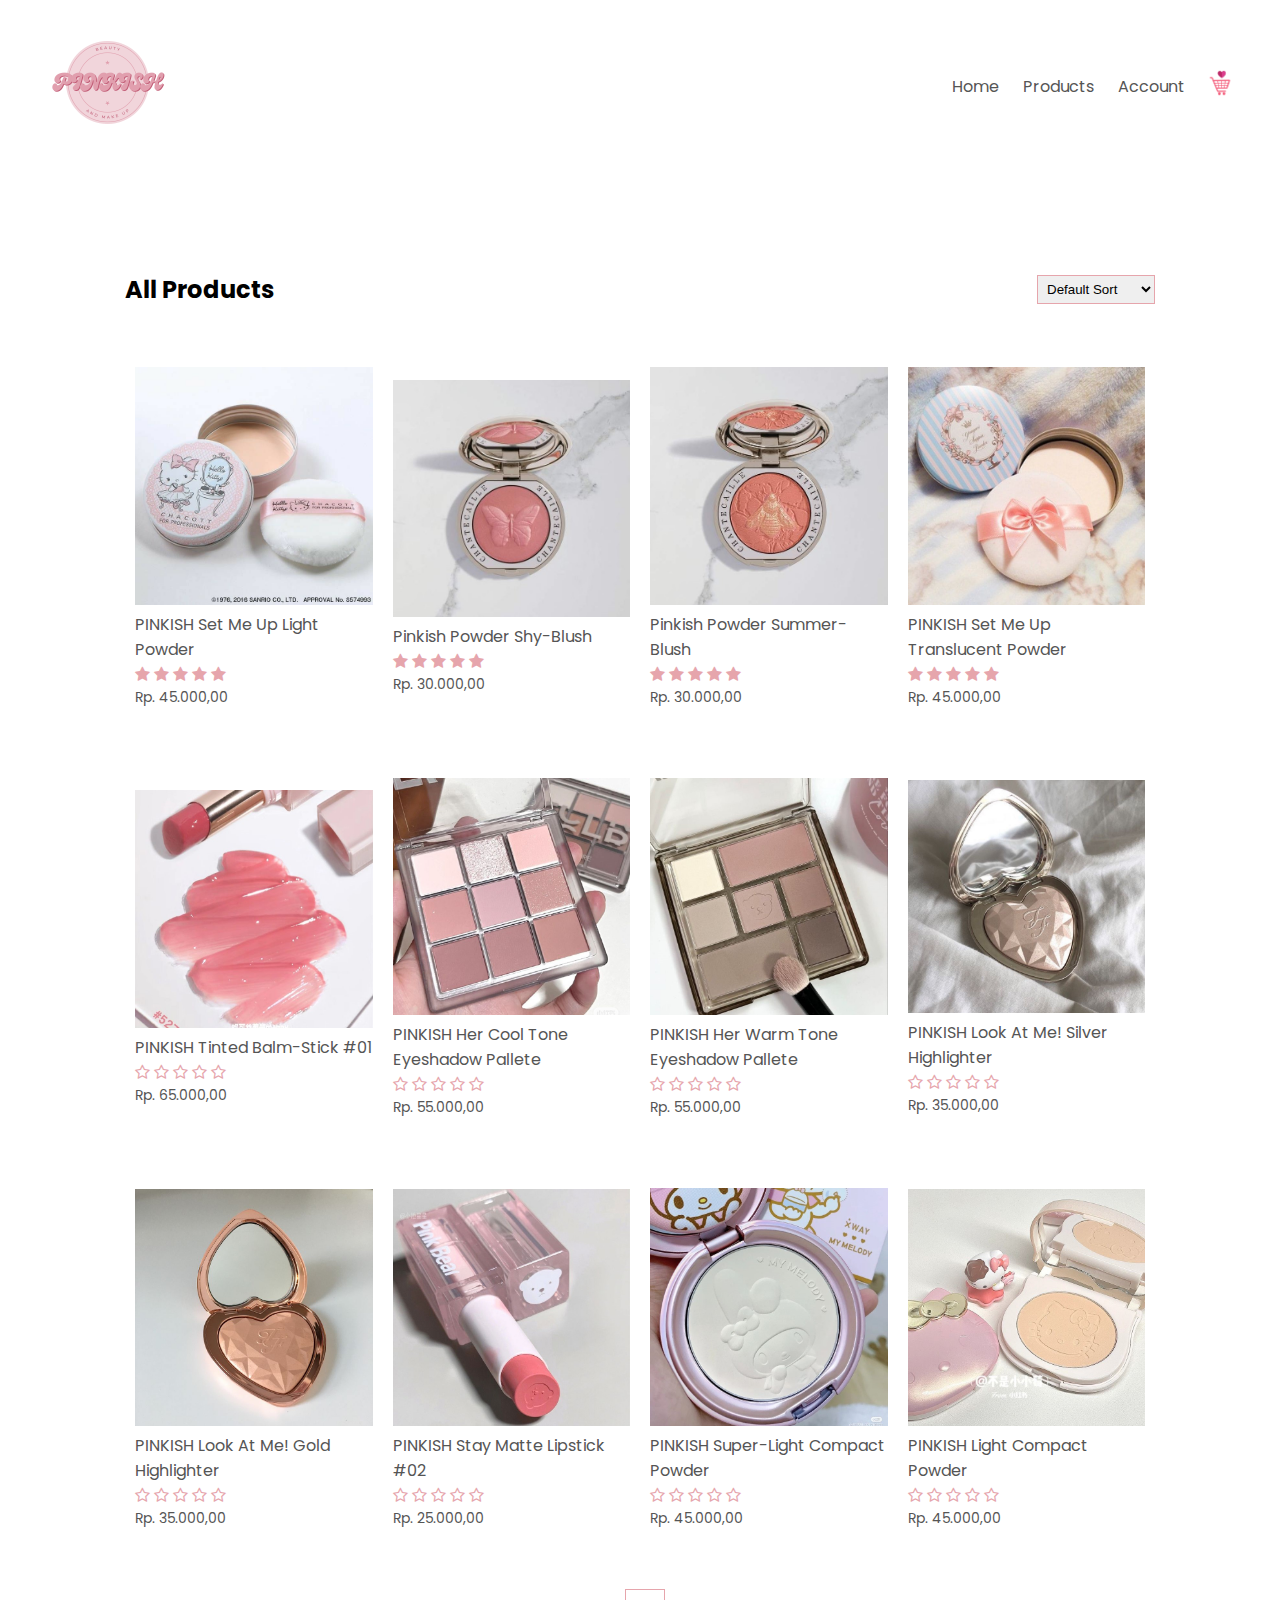
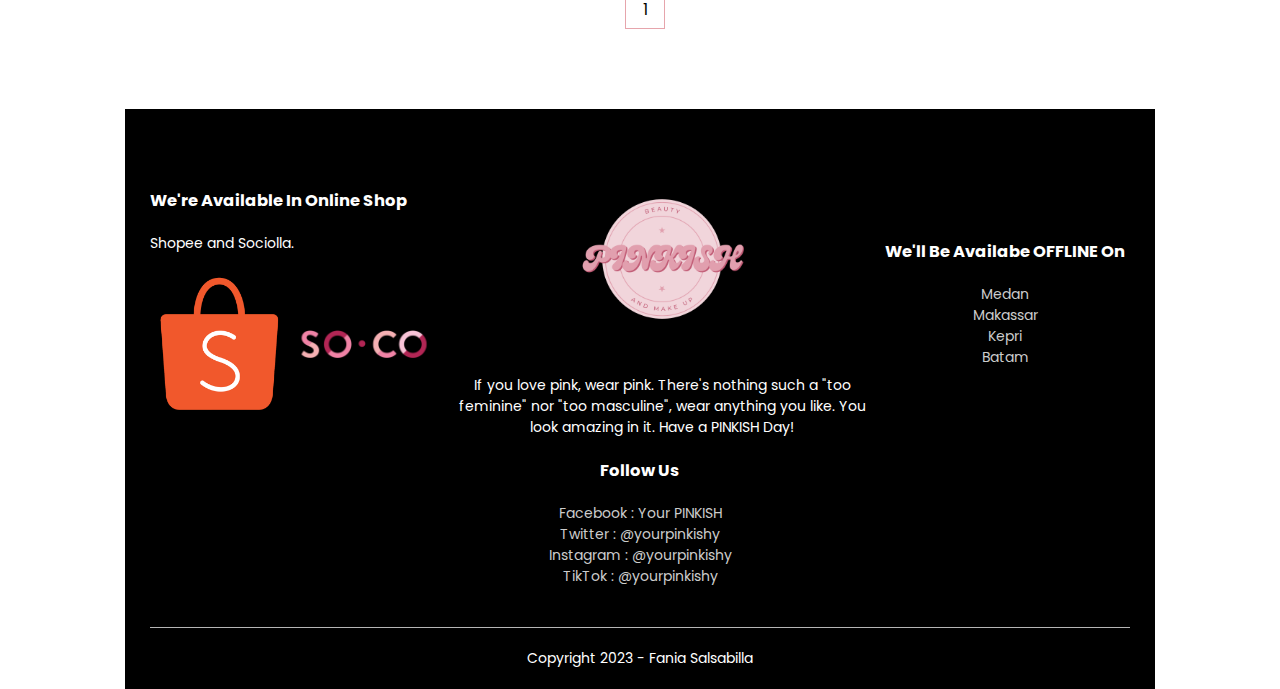
<file: products.html>
<!DOCTYPE html>
<html lang="en">
  <head>
    <meta charset="UTF-8" />
    <meta name="viewport" content="width=device-width, initial-scale=1.0" />
    <title>PINKISH | Products</title>
    <link rel="stylesheet" href="style.css" />
    <link
      href="https://fonts.googleapis.com/css2?family=Poppins:wght@300;400;500;600;700&display=swap"
      rel="stylesheet"
    />
    <link
      rel="stylesheet"
      href="https://stackpath.bootstrapcdn.com/font-awesome/4.7.0/css/font-awesome.min.css"
    />
  </head>

  <body>
    <div class="container">
      <div class="navbar">
        <div class="logo">
          <a href="index.html"
            ><img src="images/logo.png" alt="logo" width="125px"
          /></a>
        </div>
        <nav>
          <ul id="MenuItems">
            <li><a href="index.html">Home</a></li>
            <li><a href="products.html">Products</a></li>
            <li><a href="account.html">Account</a></li>
          </ul>
        </nav>
        <a href="cart.html"
          ><img src="images/cart.png" width="30px" height="30px"
        /></a>
        <img src="images/menu.png" class="menu-icon" onclick="menutoggle()" />
      </div>
    </div>

    <!-- All Products -->

    <div class="small-container">
      <div class="row row-2">
        <h2>All Products</h2>
        <select>
          <option>Default Sort</option>
          <option>Sort By Rating</option>
        </select>
      </div>
      <div class="row">
        <div class="col-4">
          <a href="product_details.html"><img src="images/translucent.jpg" /></a>
          <h4>PINKISH Set Me Up Light Powder</h4>
          <div class="rating">
            <i class="fa fa-star"></i>
            <i class="fa fa-star"></i>
            <i class="fa fa-star"></i>
            <i class="fa fa-star"></i>
            <i class="fa fa-star"></i>
          </div>
          <p>Rp. 45.000,00</p>
        </div>
        <div class="col-4">
          <img src="images/shyblush.jpg" />
          <h4>Pinkish Powder Shy-Blush</h4>
          <div class="rating">
            <i class="fa fa-star"></i>
            <i class="fa fa-star"></i>
            <i class="fa fa-star"></i>
            <i class="fa fa-star"></i>
            <i class="fa fa-star"></i>
          </div>
          <p>Rp. 30.000,00</p>
        </div>
        <div class="col-4">
          <img src="images/summerblush.jpg" />
          <h4>Pinkish Powder Summer-Blush</h4>
          <div class="rating">
            <i class="fa fa-star"></i>
            <i class="fa fa-star"></i>
            <i class="fa fa-star"></i>
            <i class="fa fa-star"></i>
            <i class="fa fa-star"></i>
          </div>
          <p>Rp. 30.000,00</p>
        </div>
        <div class="col-4">
          <img src="images/light.jpg" />
          <h4>PINKISH Set Me Up Translucent Powder</h4>
          <div class="rating">
            <i class="fa fa-star"></i>
            <i class="fa fa-star"></i>
            <i class="fa fa-star"></i>
            <i class="fa fa-star"></i>
            <i class="fa fa-star"></i>
          </div>
          <p>Rp. 45.000,00</p>
        </div>
      </div>
      <div class="row">
        <div class="col-4">
          <img src="images/pinkbalm.jfif" />
          <h4>PINKISH Tinted Balm-Stick #01</h4>
          <div class="rating">
            <i class="fa fa-star-o"></i>
            <i class="fa fa-star-o"></i>
            <i class="fa fa-star-o"></i>
            <i class="fa fa-star-o"></i>
            <i class="fa fa-star-o"></i>
          </div>
          <p>Rp. 65.000,00</p>
        </div>
        <div class="col-4">
          <img src="images/cooltone.jfif" />
          <h4>PINKISH Her Cool Tone Eyeshadow Pallete</h4>
          <div class="rating">
            <i class="fa fa-star-o"></i>
            <i class="fa fa-star-o"></i>
            <i class="fa fa-star-o"></i>
            <i class="fa fa-star-o"></i>
            <i class="fa fa-star-o"></i>
          </div>
          <p>Rp. 55.000,00</p>
        </div>
        <div class="col-4">
          <img src="images/warmtone.jfif" />
          <h4>PINKISH Her Warm Tone Eyeshadow Pallete</h4>
          <div class="rating">
            <i class="fa fa-star-o"></i>
            <i class="fa fa-star-o"></i>
            <i class="fa fa-star-o"></i>
            <i class="fa fa-star-o"></i>
            <i class="fa fa-star-o"></i>
          </div>
          <p>Rp. 55.000,00</p>
        </div>
        <div class="col-4">
          <img src="images/silver.jfif" />
          <h4>PINKISH Look At Me! Silver Highlighter</h4>
          <div class="rating">
            <i class="fa fa-star-o"></i>
            <i class="fa fa-star-o"></i>
            <i class="fa fa-star-o"></i>
            <i class="fa fa-star-o"></i>
            <i class="fa fa-star-o"></i>
          </div>
          <p>Rp. 35.000,00</p>
        </div>
      </div>
      <div class="row">
        <div class="col-4">
          <img src="images/gold.jfif" />
          <h4>PINKISH Look At Me! Gold Highlighter</h4>
          <div class="rating">
            <i class="fa fa-star-o"></i>
            <i class="fa fa-star-o"></i>
            <i class="fa fa-star-o"></i>
            <i class="fa fa-star-o"></i>
            <i class="fa fa-star-o"></i>
          </div>
          <p>Rp. 35.000,00</p>
        </div>
        <div class="col-4">
          <img src="images/lipmatte.jfif" />
          <h4>PINKISH Stay Matte Lipstick #02</h4>
          <div class="rating">
            <i class="fa fa-star-o"></i>
            <i class="fa fa-star-o"></i>
            <i class="fa fa-star-o"></i>
            <i class="fa fa-star-o"></i>
            <i class="fa fa-star-o"></i>
          </div>
          <p>Rp. 25.000,00</p>
        </div>
        <div class="col-4">
          <img src="images/superlightcom.jfif" />
          <h4>PINKISH Super-Light Compact Powder</h4>
          <div class="rating">
            <i class="fa fa-star-o"></i>
            <i class="fa fa-star-o"></i>
            <i class="fa fa-star-o"></i>
            <i class="fa fa-star-o"></i>
            <i class="fa fa-star-o"></i>
          </div>
          <p>Rp. 45.000,00</p>
      </div>
      <div class="col-4">
        <img src="images/lightcom.jfif" />
        <h4>PINKISH Light Compact Powder</h4>
        <div class="rating">
          <i class="fa fa-star-o"></i>
          <i class="fa fa-star-o"></i>
          <i class="fa fa-star-o"></i>
          <i class="fa fa-star-o"></i>
          <i class="fa fa-star-o"></i>
        </div>
        <p>Rp. 45.000,00</p>
    </div>
      <div class="page-btn">
        <span>1</span>
      </div>
    </div>

    <!-- Footer -->
    <div class="footer">
      <div class="container">
        <div class="row">
          <div class="footer-col-1">
            <h3>We're Available In Online Shop</h3>
            <p>Shopee and Sociolla.</p>
            <div class="app-logo">
              <img src="images/shopee.png" />
              <img src="images/sociolla.png" />
            </div>
          </div>
          <div class="footer-col-2">
            <img src="images/logo.png" />
            <p>
              If you love pink, wear pink. There's nothing such a "too feminine"
              nor "too masculine", wear anything you like. You look amazing in
              it. Have a PINKISH Day!
            </p>
          </div>
          <div class="footer-col-3">
            <h3>We'll Be Availabe OFFLINE On</h3>
            <ul>
              <li>Medan</li>
              <li>Makassar</li>
              <li>Kepri</li>
              <li>Batam</li>
            </ul>
          </div>
          <div class="footer-col-4">
            <h3>Follow Us</h3>
            <ul>
              <li>Facebook : Your PINKISH</li>
              <li>Twitter : @yourpinkishy</li>
              <li>Instagram : @yourpinkishy</li>
              <li>TikTok : @yourpinkishy</li>
            </ul>
          </div>
        </div>
        <hr />
        <p class="copyright">Copyright 2023 - Fania Salsabilla</p>
      </div>
    </div>

    <!-- javascript -->

    <script>
      var MenuItems = document.getElementById("MenuItems");
      MenuItems.style.maxHeight = "0px";
      function menutoggle() {
        if (MenuItems.style.maxHeight == "0px") {
          MenuItems.style.maxHeight = "200px";
        } else {
          MenuItems.style.maxHeight = "0px";
        }
      }
    </script>
  </body>
</html>
</file>
<file: style.css>
* {
  margin: 0;
  padding: 0;
  box-sizing: border-box;
}

body {
  font-family: "Poppins", sans-serif;
}

.navbar {
  display: flex;
  align-items: center;
  padding: 20px;
}

nav {
  flex: 1;
  text-align: right;
}
nav ul {
  display: inline-block;
  list-style-type: none;
}
nav ul li {
  display: inline-block;
  margin-right: 20px;
}
a {
  text-decoration: none;
  color: #555;
}
p {
  color: #555;
}
.container {
  max-width: 1300px;
  margin: auto;
  padding-left: 25px;
  padding-right: 25px;
}
.row {
  display: flex;
  align-items: center;
  flex-wrap: wrap;
  justify-content: space-around;
}
.col-2 {
  flex-basis: 50%;
  min-width: 300px;
}
.col-2 img {
  max-width: 100%;
  padding: 50px 0;
}
.col-2 h1 {
  font-size: 50px;
  line-height: 60px;
  margin: 25px 0;
}
.btn {
  display: inline-block;
  background: #e6a5ac;
  color: white;
  padding: 8px 30px;
  margin: 30px 0;
  border-radius: 30px;
  transition: background 0.5s;
}
.btn:hover {
  background: #563434;
}
.header {
  background: radial-gradient(#fff, #ffd6d6);
}
.header .row {
  margin-top: 70px;
}
.categories {
  margin: 70px 0;
}
.col-3 {
  flex-basis: 30%;
  min-width: 250px;
  margin-bottom: 30px;
}
.col-3 img {
  width: 100%;
}
.small-container {
  max-width: 1080px;
  margin: auto;
  padding-left: 25px;
  padding-right: 25px;
}
.col-4 {
  flex-basis: 25%;
  padding: 10px;
  min-width: 200px;
  margin-bottom: 50px;
  transition: transform 0.5s;
}
.col-4 img {
  width: 100%;
}
.title {
  text-align: center;
  margin: 0 auto 80px;
  position: relative;
  line-height: 60px;
  color: #555;
}
.title::after {
  content: "";
  background: #e6a5ac;
  width: 80px;
  height: 5px;
  border-radius: 5px;
  position: absolute;
  bottom: 0;
  left: 50%;
  transform: translateX(-50%);
}
h4 {
  color: #555;
  font-weight: normal;
}
.col-4 p {
  font-size: 14px;
}
.rating .fa {
  color: #e6a5ac;
}
.col-4:hover {
  transform: translateY(-5px);
}
/* Offer */
.offer {
  background: radial-gradient(#fff, #ffd6d6);
  margin-top: 80px;
  padding: 30px 0;
}
.col-2 .offer-img {
  padding: 50px;
}
small {
  color: #555;
}

/* Testimonial */
.testimonial {
  margin-top: 100px;
}
.testimonial .col-3 {
  text-align: center;
  padding: 40px 20px;
  box-shadow: 0 0 20px 0px rgba(0, 0, 0, 0.1);
  cursor: pointer;
  transition: transform 0.5s;
}
.testimonial .col-3 img {
  width: 50px;
  margin-top: 20px;
  border-radius: 50%;
}
.testimonial .col-3:hover {
  transform: translateY(-10px);
}
.fa.fa-quote-left {
  font-size: 34px;
  color: #e6a5ac;
}
.col-3 p {
  font-size: 12px;
  margin: 12px 0;
  color: #777;
}
.testimonial .col-3 h3 {
  font-weight: 600;
  color: #555;
  font-size: 16px;
}
/* Brands */
.brands {
  margin: 100px auto;
}
.col-5 {
  width: 160px;
}
.col-5 img {
  width: 100%;
  cursor: pointer;
  filter: grayscale(100%);
}
.col-5 img:hover {
  filter: grayscale(0);
}
/* Footer */
.footer {
  background: black;
  color: #ccc;
  font-size: 14px;
  padding: 60px 0 20px;
}
.footer p {
  color: #fff;
}
.footer h3 {
  color: #fff;
  margin-bottom: 20px;
}
.footer-col-1,
.footer-col-2,
.footer-col-3,
.footer-col-4 {
  min-width: 250px;
  margin-bottom: 20px;
}
.footer-col-1 {
  flex-basis: 30%;
}
.footer-col-2 {
  flex: 1;
  text-align: center;
}
.footer-col-2 img {
  width: 180px;
  margin-bottom: 20px;
}
.footer-col-3,
.footer-col-4 {
  flex-basis: 12%;
  text-align: center;
}
ul {
  list-style-type: none;
}
.app-logo {
  margin-top: 20px;
}
.app-logo img {
  width: 140px;
}
.footer hr {
  border: none;
  background: #b5b5b5;
  height: 1px;
  margin: 20px 0;
}
.copyright {
  text-align: center;
}
.menu-icon {
  width: 28px;
  margin-left: 20px;
  display: none;
}

/* All Products */
.row-2 {
  justify-content: space-between;
  margin: 100px auto 50px;
}
select {
  border: 1px solid #e6a5ac;
  padding: 5px;
}
select:focus {
  outline: none;
}
.page-btn {
  margin: 0 auto 80px;
}
.page-btn span {
  display: inline-block;
  border: 1px solid #e6a5ac;
  margin-left: 10px;
  width: 40px;
  height: 40px;
  text-align: center;
  line-height: 40px;
  cursor: pointer;
}
.page-btn span:hover {
  background: #e6a5ac;
  color: white;
}

/* Single Product */
.single-product {
  margin-top: 80px;
}
.single-product .col-2 img {
  padding: 0;
}
.single-product .col-2 {
  padding: 20px;
}
.single-product h4 {
  margin: 20px 0;
  font-size: 22px;
  font-weight: bold;
}
.single-product select {
  display: block;
  padding: 10px;
  margin-top: 20px;
}
.single-product input {
  width: 50px;
  height: 40px;
  padding-left: 10px;
  font-size: 20px;
  margin-left: 10px;
  border: 1px solid #e6a5ac;
  margin-right: 10px;
}
input:focus {
  outline: none;
}
.single-product .fa {
  color: #e6a5ac;
  margin-left: 10px;
}
.small-img-row {
  display: flex;
  justify-content: space-between;
}
.small-img-col {
  flex-basis: 24%;
  cursor: pointer;
}

/* Cart Items */
.cart-page {
  margin: 80px auto;
}
table {
  width: 100%;
  border-collapse: collapse;
}
.cart-info {
  display: flex;
  flex-wrap: wrap;
}
th {
  text-align: left;
  padding: 5px;
  color: #fff;
  background: #e6a5ac;
  font-weight: normal;
}
td {
  padding: 10px 5px;
}
td input {
  width: 40px;
  height: 30px;
  padding: 5px;
}
td a {
  color: #e6a5ac;
  font-size: 12px;
}
td img {
  width: 80px;
  height: 80px;
  margin-right: 10px;
}
.total-price {
  display: flex;
  justify-content: flex-end;
}
.total-price table {
  border-top: 3px solid #e6a5ac;
  width: 100%;
  max-width: 400px;
}
td:last-child {
  text-align: right;
}
th:last-child {
  text-align: right;
}

/* Account page */
.account-page {
  padding: 50px 0;
  background: radial-gradient(#fff, #ffd6d6);
}
.form-container {
  background: #fff;
  width: 300px;
  height: 400px;
  position: relative;
  text-align: center;
  padding: 20px 0;
  margin: auto;
  box-shadow: 0 0 20px 0px rgba(0, 0, 0, 0.1);
  overflow: hidden;
}
.form-container span {
  font-weight: bold;
  padding: 0 10px;
  color: #555;
  cursor: pointer;
  width: 100px;
  display: inline-block;
}
.form-btn {
  display: inline-block;
}
.form-container form {
  max-width: 300px;
  padding: 0 20px;
  position: absolute;
  top: 130px;
  transition: transform 1s;
}
form input {
  width: 100%;
  height: 30px;
  margin: 10px 0;
  padding: 0 10px;
  border: 1px solid #ccc;
}
form .btn {
  width: 100%;
  border: none;
  cursor: pointer;
  margin: 10px 0;
}
form .btn:focus {
  outline: none;
}
#LoginForm {
  left: -300px;
}
#RegForm {
  left: 0;
}
form a {
  font-size: 12px;
}
#Indicator {
  width: 100px;
  border: none;
  background: #e6a5ac;
  height: 3px;
  margin-top: 8px;
  transform: translateX(100px);
  transition: transform 1s;
}

/* Media query for menu */
@media only screen and (max-width: 800px) {
  nav ul {
    position: absolute;
    top: 70px;
    left: 0;
    background: #333;
    width: 100%;
    overflow: hidden;
    transition: max-height 0.5s;
  }
  nav ul li {
    display: block;
    margin-right: 50px;
    margin-top: 10px;
    margin-bottom: 10px;
  }
  nav ul li a {
    color: white;
  }
  .menu-icon {
    display: block;
    cursor: pointer;
  }
}

/* Media query for 600 screen size */
@media only screen and (max-width: 600px) {
  .row {
    text-align: center;
  }
  .col-2,
  .col-3,
  .col-4 {
    flex-basis: 100%;
  }
  .single-product .row {
    text-align: left;
  }
  .single-product .col-2 {
    padding: 20px 0;
  }
  .single-product h1 {
    font-size: 26px;
    line-height: 32px;
  }
  .cart-info p {
    display: none;
  }
}
</file>
